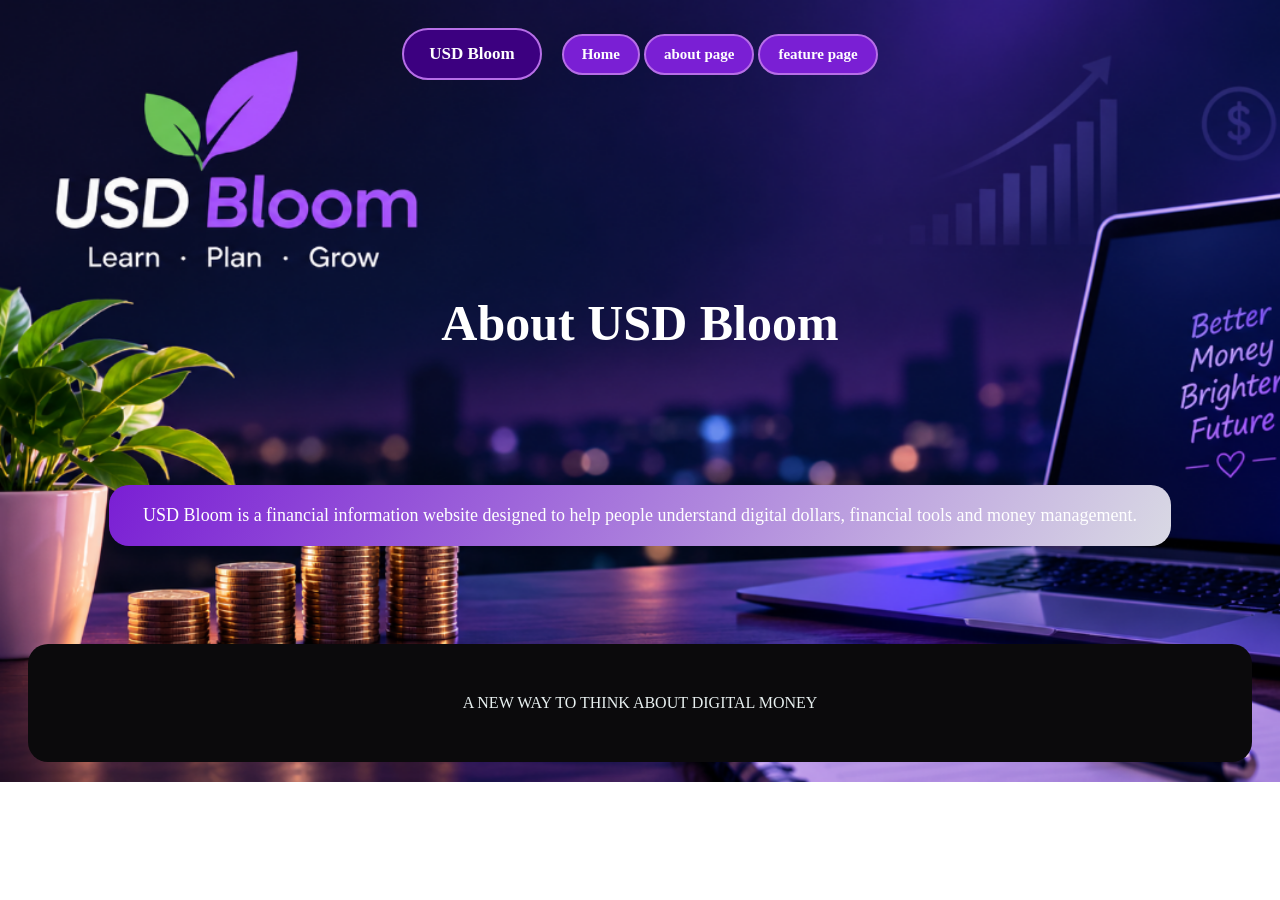
<file: index.html>
<!DOCTYPE html>
<html lang="en">
<head>
    <meta charset="UTF-8">
    <meta name="viewport" content="width=device-width, initial-scale=1.0">
    <link rel="stylesheet"href="style.css">
</head>
<body>
    <nav class="navbar">
        <a href="index.html" class="brand">USD Bloom </a>
<div class="nav-links">
    <a href="index.html">Home</a>
   <a href="About.html">about page</a>
    <a href="feature.html"> feature page</a>
</div>
    </nav>
<main style="padding: 60px 8%;">
 <h1>   About USD Bloom </h1>
    

    
     <p class="intro-text" >  
        USD Bloom is a financial information website
        designed to help people understand digital 
        dollars, financial tools and money management.
        
    </p>
</main>
</body>
</html>
    <header class="hero" id="home">
        <div class="tag">A NEW WAY TO THINK ABOUT DIGITAL MONEY</div>
    
 

 

    

</body>
</html>
</file>
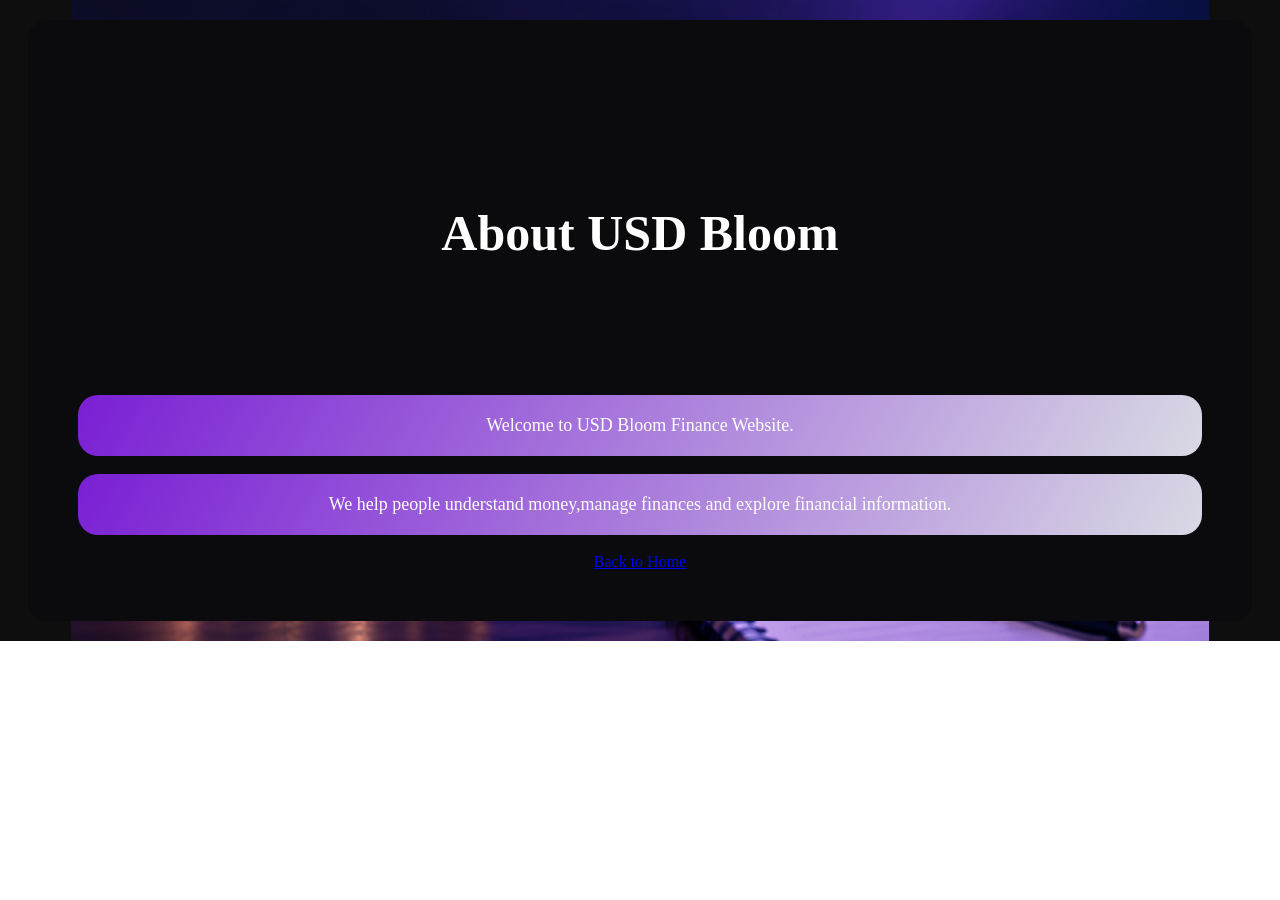
<file: About.html>
<!DOCTYPE html>
<htnl>
    <head>
        <title>about USD Bloom </title>
        <link rel="stylesheet"href="style.css">
    </head>
<body>

    <div class="hero">
        <h1>About USD Bloom </h1>
        <p>Welcome to USD Bloom Finance Website.</p>
        <p>We help people understand money,manage finances and explore financial information.</p>
        <a href="index.html">Back to Home</a>
    </div>


</body>
</htnl>
</file>
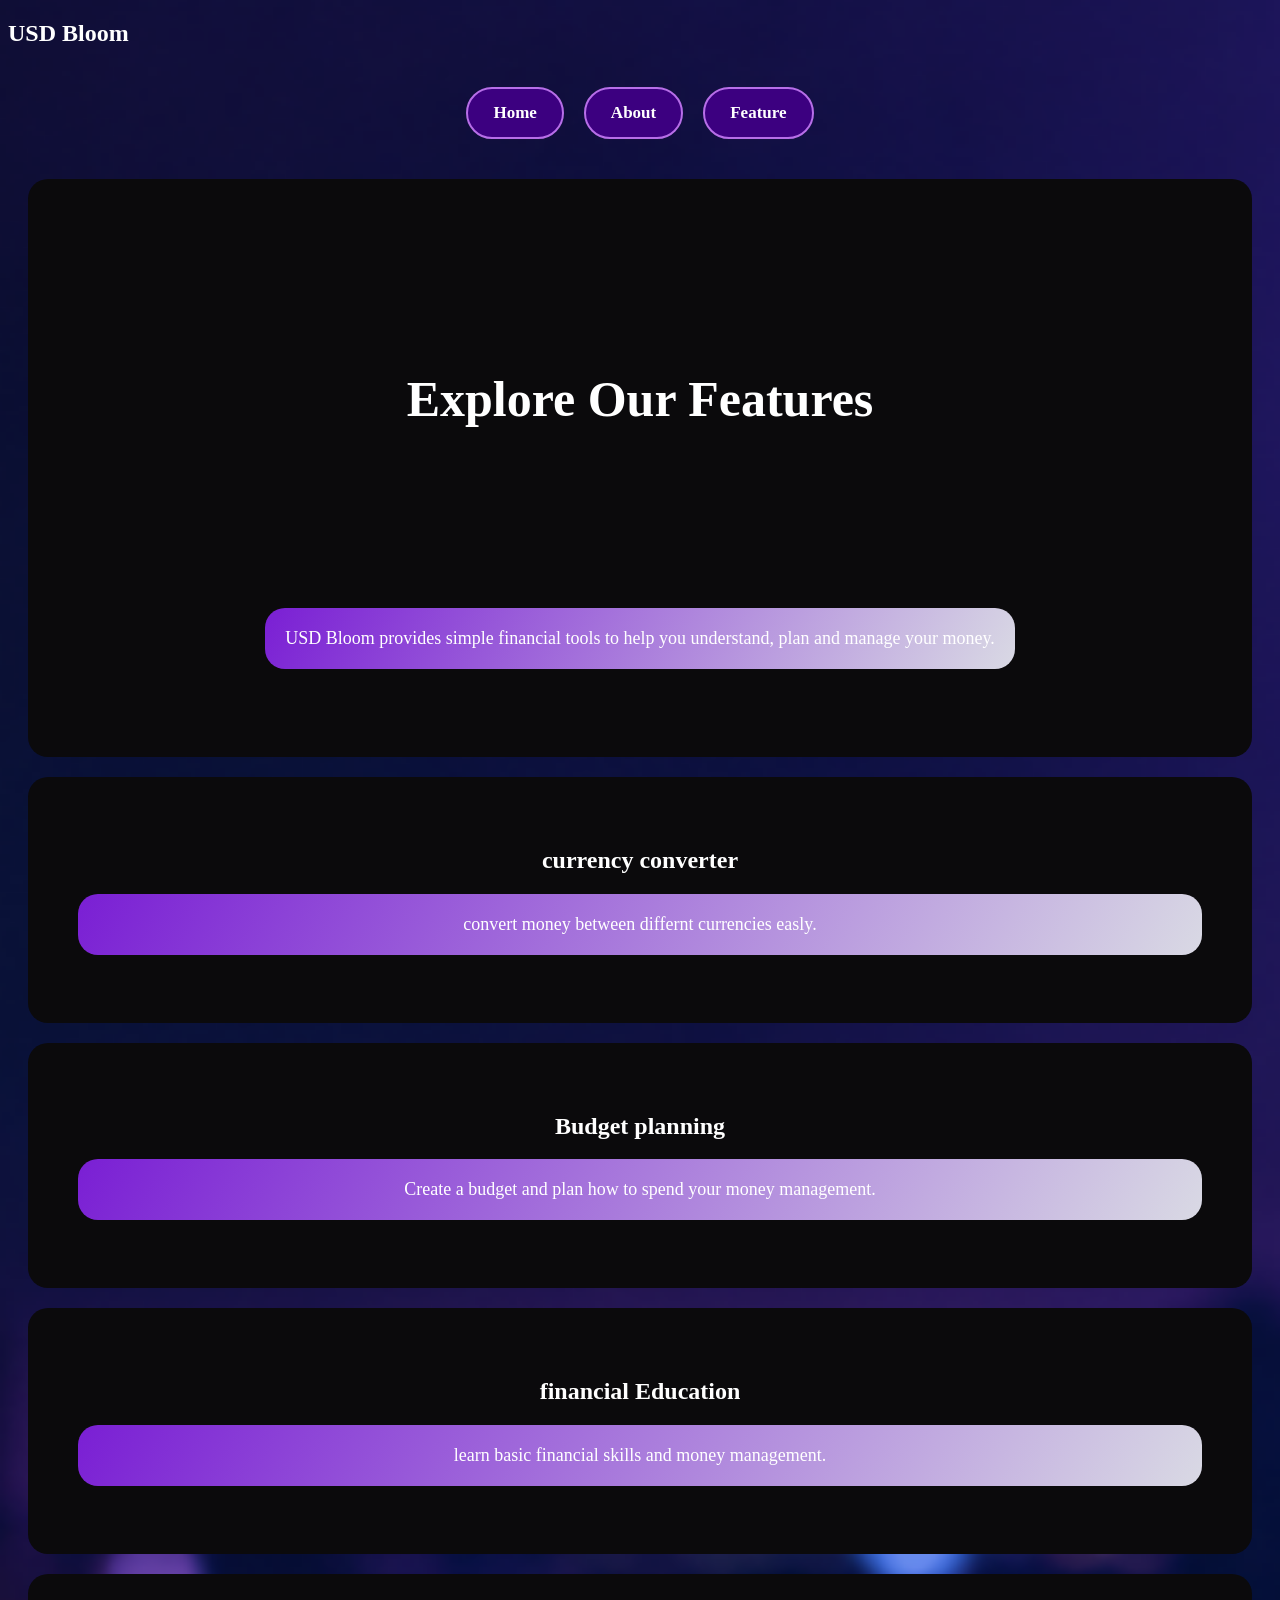
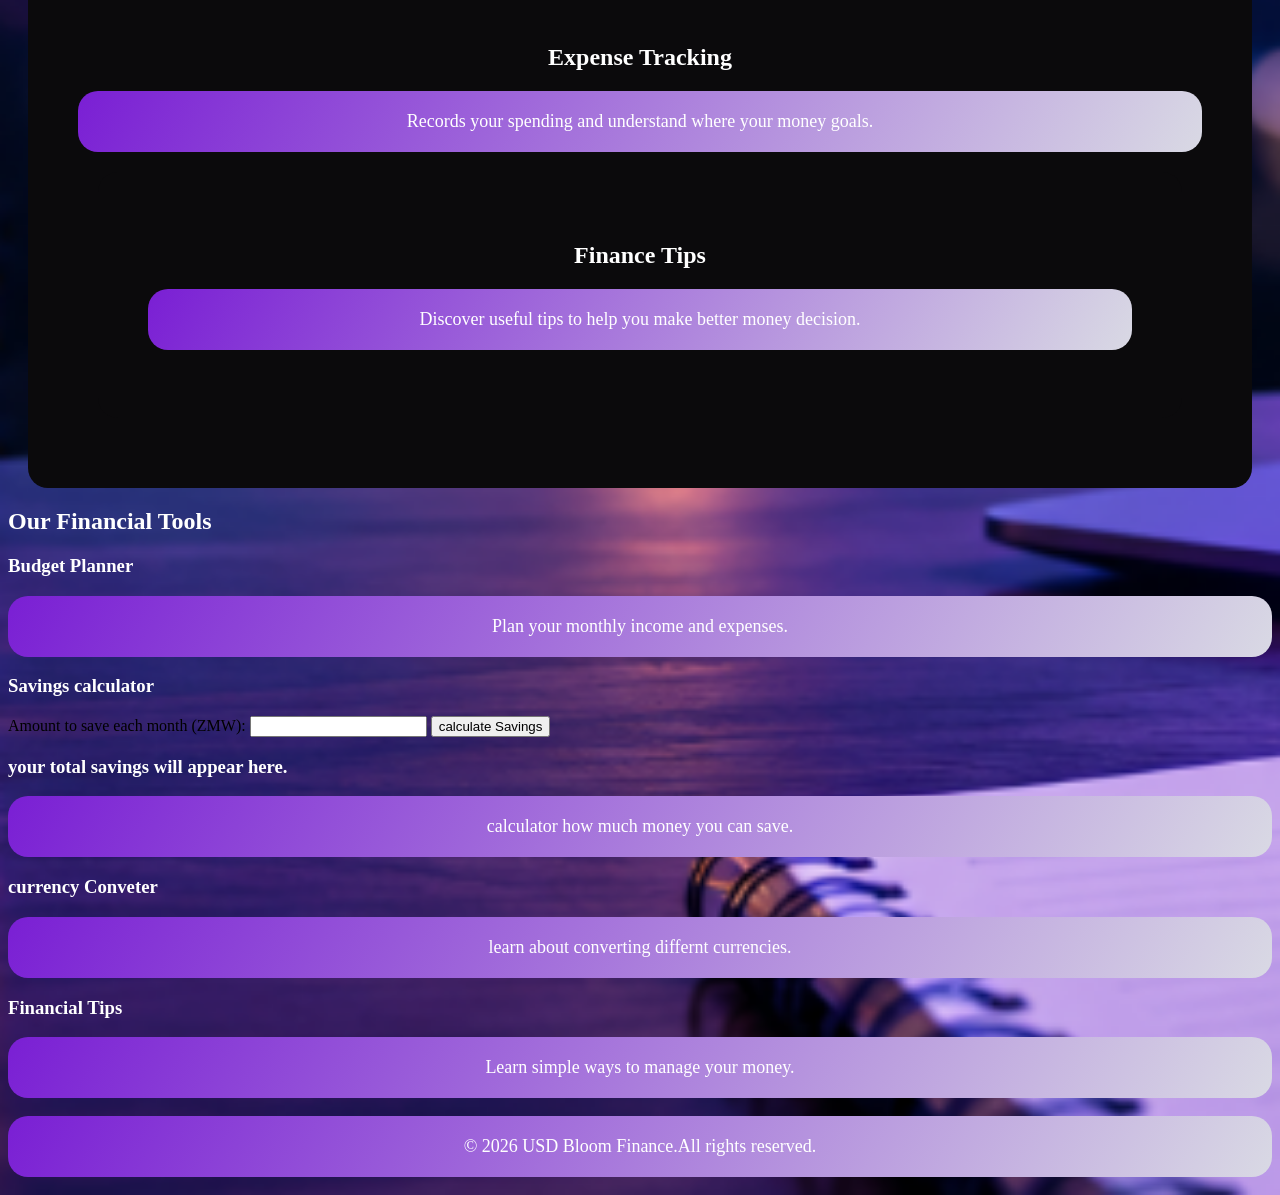
<file: feature.html>
<!DOCTYPE html>
<html lang="en"
<head>
    <meta charset="UTF-8">
    <mata name="viewport"
    content="width=device-width, initial-scale=1.0">
    <title>Feature| USD Bloom</title>
    <link rel="stylesheet"href="style.css">
</head>

</body>

</header>
<h2>USD Bloom</h2>
<nav>
    <a href="index.html">Home</a>
    <a href="About.html">About</a>
    <a href="feature.html">Feature</a>

</nav>
</header>
<section class="hero">
    <h1>Explore Our Features</h1>
    <nav>
        
        
<p> 
        USD Bloom provides simple financial tools
        to help you understand, plan and manage your money.
    </p>
</section>
<section class="features">
    <div class="hero">
        <h2>currency converter</h2>
        <p>convert money between differnt currencies easly.</p>
    </div>

    <div class="hero">
        <h2>Budget planning</h2>
        <p>Create a budget and plan how to spend your money management.</p>
    </div>
    <div class="hero">
        <h2>financial Education</h2>
        <p>learn basic financial skills and money management.</p>
    </div>
    <div class="hero">
        <h2>Expense Tracking</h2>
        <p>Records your spending and understand where your money goals.</p>
        <div class="hero">
            <h2>Finance Tips</h2>
            <p>Discover useful tips to help you make better money decision.</p>
    </div>
</section>
<footer>
    <section class="financial-tools">
        <h2>Our Financial Tools </h2>
        <div class="tool container">
        <div class="tool-card">
            <h3>Budget Planner</h3>
            <p>Plan your monthly income and expenses.</p>
        </div>
        <div class="tool-card">
        <div class="calculator">
            <h3>Savings calculator</h3>
            <label>Amount to save each month (ZMW):</label>
            <input type="text" id="monthly" placeholder"Enter months">
            <button type="button" id="runButton" onclick="calculateSavings()" >calculate Savings</button>
            <h3 id="result">your total savings will appear here.</h3>
            <p>calculator how much money you can save.</p> 
        </div>
        <div class="tool-card">
            <h3>currency Conveter</h3>
            <p>learn about converting differnt currencies.</p>
        </div>
        <div class="tool-card">
            <h3>Financial Tips</h3>
            <p>Learn simple ways to manage your money.</p>
        </div>
        </div>
    </section>
    <p>&copy; 2026 USD Bloom Finance.All rights reserved.</p>
</footer>

<script scr="script.js"></script>

<script>
    
    const runButton = document.getElementById("runButton");

    function calculateSavings(){
        // let savings = eval(savingsInput);
        const savingsInput = document.getElementById("monthly").value;

        console.log(eval(savingsInput));
        alert(eval(savingsInput));
    }

</script>
</body>
</html>
</file>
<file: style.css>
body {
    background-image: url("USD\ Bloom_\ Better\ Money\,\ Brighter\ Future.png\ \(1672.png");
    background-size: cover;
    background-position: center;
    background-repeat: no-repeat;

}
h1{
    background: linear-gradient(120eg,rgb(247, 242, 242),#060607);
    color :#f5ebf5;
    text-align: center;
    padding: 100px 20px;
    font-size: 50px;

    border-radius: 20px;
}
p{
    background: linear-gradient(120deg,#7a1fd4,#d9d9e4);
    color: rgb(12, 12, 14);
    text-align: center;
    padding: 100px 20px;
    font-size: 50px;
    border-radius: 20px;
    background-color: rgb(39, 21, 204);

}
p{
    text-align: center;
    font-size: 18px;
    padding:20px;
}

h1, h2, h3, p {
    color:white;
}
.hero{
    background-color: rgb(11, 10, 12);
    color:rgb(232, 240, 240);
    padding: 50px;
text-align:center;
border-radius: 20px;
margin: 20px;

}
/*Navigation link*/
.nav-links{
justify-content: center;
align-items: center;
gap: 15px;
}
/*Make Home,About,Fetures and Use Caseslook like buttons */
.nav-links a {
    display: inline-block ;
    text-decoration: none;
    color:white;
    background-color: #7a1fd4;
    padding: 10px 18px;
    border-radius: 25px;
    font-size: 15px;
    transition: 0.3s;

}
/*Effect when the mouse moves over a button* / 
.nav-links  a : hover {
background-color:#8b5cf6;
transform: translateY(-2px)
}
/*Explore button*/
.explore-btn{
    display:inline-block;
    text-decoration: none;
    background-color: #5124b7;
    color:white;
    padding: 12px 24px;
    border-radius: 25px;
    translation: 0.3;

}
.explore-btn:hover{
    background-color: #351078;
    
}
.intro-text{
    color:white;

}
/* Navigation buttons */
nav{
    display: flex;
    justify-content: center;
    align-items: center;
    gap: 20px;
    padding: 20px;

}
nav a{
    background-color: #6a1b9a;
    color : white;
    text-decoration: none;
    padding: 14px  25px;
    border-radius: 30px;
    font-size: 17px;
    font-weight:bold ;
    border: 2px solid #310935;

}
/* when the mouse touches a button */
nav a : hover {
    background-color:#b76ee8;
    color: white;
}
nav a {
background-color: rgb(60, 0, 128);
color: white; 
border: 2px solid #b76ee8;
}
</file>
